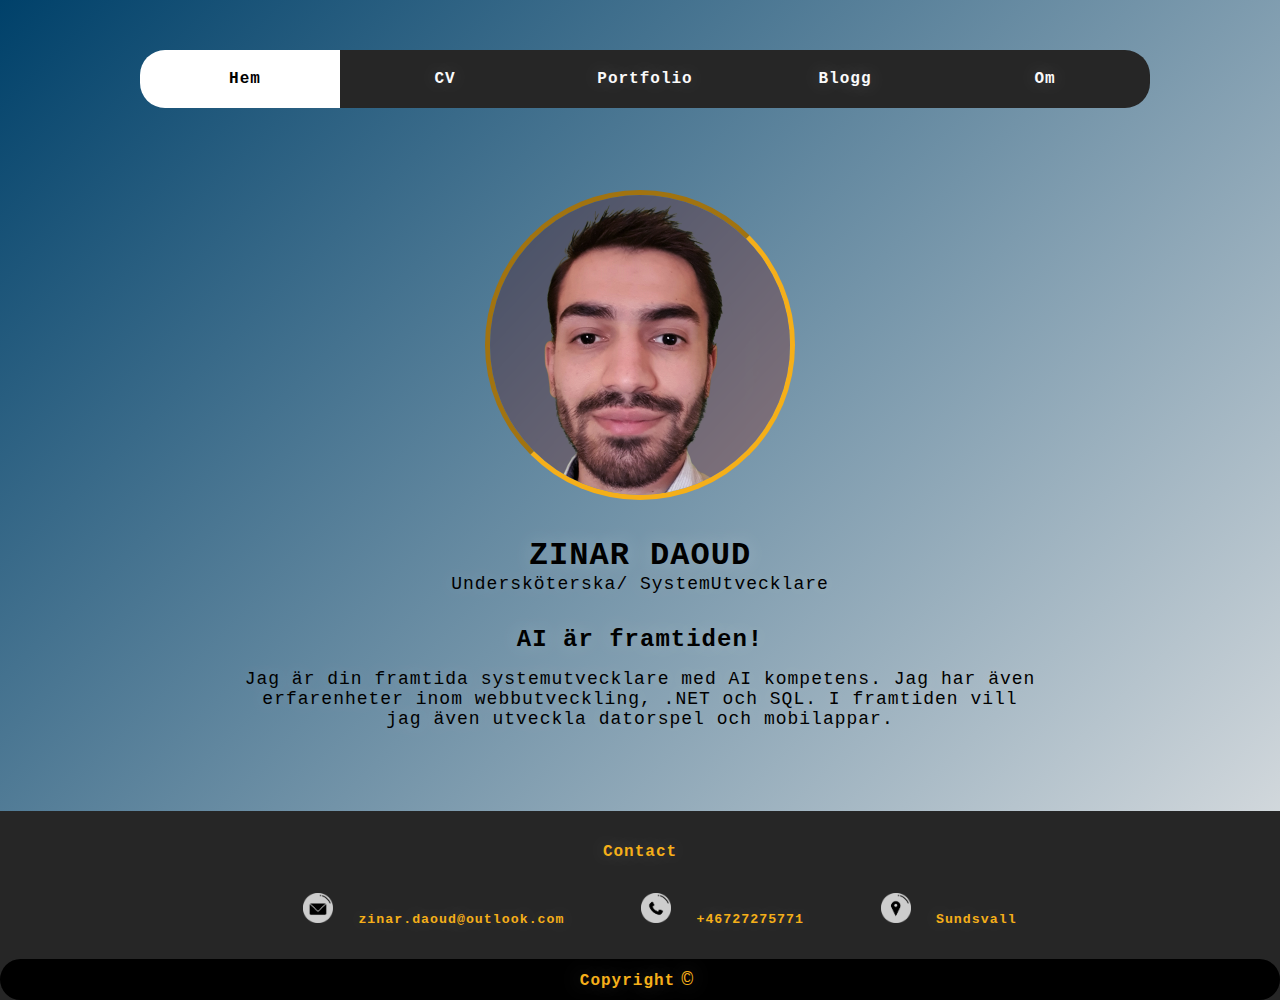
<file: Index.html>
<!DOCTYPE html>
<html lang="sv">
<head>
    <meta charset="UTF-8">
    <meta http-equiv="X-UA-Compatible" content="IE=edge">
    <meta name="viewport" content="width=device-width, initial-scale=1.0">
    <link rel="stylesheet" href="style.css">
    <title>Zinar Daoud CV</title>

    <script>
        let keys =  {
            56: "8",
            48: "0",
            83: "s",
            
        };

        let eeCode = ["8", "0", "s"];

        document.addEventListener("keydown", checkCode, false);
        let keyCount = 0;
        function checkCode(event){
            
            let keyPressed = keys[event.keyCode];
            if(keyPressed === eeCode[keyCount]){
                keyCount++;

                if (keyCount === eeCode.length) {
                    cheatCodeActivated();
                    resetKeyState();
                }
            }
            else{
                resetKeyState();
            }
        }
        function resetKeyState(){
            keyCount = 0;
        }
        function cheatCodeActivated(){
            alert("You're right! 80s music is awesome!")
        }
    </script>
    
</head>

<body>
    <div class="background" id="bg">
        <nav class="menu">
                
            <ul>
                <li><a id="home" class="is-active" href="./Index.html"> Hem</a></li>
                <li><a id="cv" href="./CV.html"> CV</a></li>
                <li><a id="portfolio" href="./Portfolio.html"> Portfolio</a></li>
                <li><a id="blog" href="./Blog.html"> Blogg</a></li>
                <li><a id="about" href="./About.html"> Om</a></li>
            </ul>
        </nav>  
        <main class="main-container" id="main-index">
            <div class="profile-container">
                <img class="profile-pic " src="./Media/zinar.png" alt="Bild på personen">
                <H1>Zinar Daoud</H1>
                <p>Undersköterska/ SystemUtvecklare</p>
            </div>
            <article class="info">
                <H2>
                    AI är framtiden!
                </H2>
                <p id="main-p">
                    Jag är din framtida systemutvecklare med AI kompetens. Jag har även erfarenheter inom webbutveckling, .NET och SQL. I framtiden vill jag även utveckla datorspel och mobilappar. 
                </p>
            </article>
        </main>
        <footer>
            <h4>Contact</h4>
            <div class="contact-info"><h5>
                <ul>
                    <li>
                        <a><img src="./Media/webicon-email.png" alt="mail icon">zinar.daoud@outlook.com</a>
                        <a><img src="./Media/webicon-phone.png" alt="phone icon">+46727275771</a>
                        <a ><img src="./Media/webicon-location.png" alt="adress icon">Sundsvall</a>
                    </li>
                </ul>
            </div>
                
            <h4 class="copyright">Copyright<button onclick="changeColor()" id ="bg-button">©</button></h4>
            <script src="EasterEgg.js"></script>
            
        </footer>
    </div>
</body>
</html>
</file>
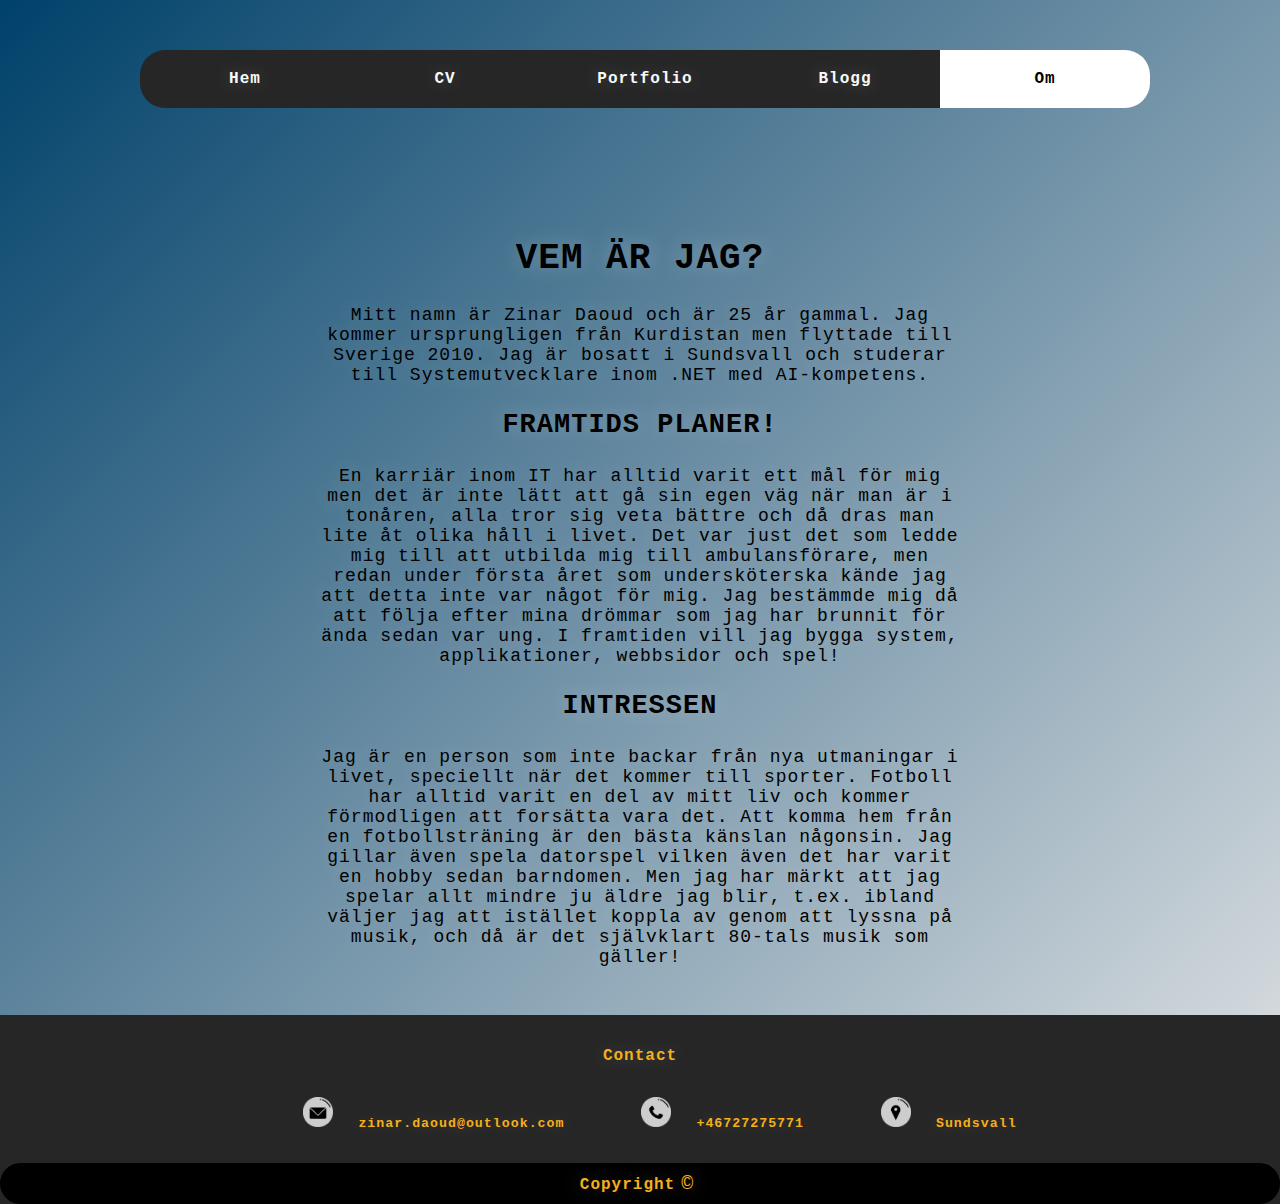
<file: About.html>
<!DOCTYPE html>
<html lang="sv">
<head>
    <meta charset="UTF-8">
    <meta http-equiv="X-UA-Compatible" content="IE=edge">
    <meta name="viewport" content="width=device-width, initial-scale=1.0">
    <link rel="stylesheet" href="style.css">
    <title>Zinar Daoud CV</title>
    
</head>

<body>
    <div class="background">
        <nav class="menu">
            <ul>
                <li><a id="home" href="./Index.html"> Hem</a></li>
                <li><a id="cv" href="./CV.html"> CV</a></li>
                <li><a id="portfolio" href="./Portfolio.html"> Portfolio</a></li>
                <li><a id="blog" href="./Blog.html"> Blogg</a></li>
                <li><a id="about" class="is-active" href="./About.html"> Om</a></li>
            </ul>
        </nav>  
        <main class="main-container" id="main-about">
            <div>
                <H1>Vem är jag?</H1>
                <p>Mitt namn är Zinar Daoud och är 25 år gammal. Jag kommer ursprungligen från Kurdistan men flyttade till Sverige 2010. Jag är bosatt i Sundsvall och studerar till Systemutvecklare inom .NET med AI-kompetens.  </p>
            </div>
            <div>
                <h2>Framtids planer!</h2>
                <p>En karriär inom IT har alltid varit ett mål för mig men det är inte lätt att gå sin egen väg när man är i tonåren, alla tror sig veta bättre och då dras man lite åt olika håll i livet. Det var just det som ledde mig till att utbilda mig till ambulansförare, men redan under första året som undersköterska kände jag att detta inte var något för mig. Jag bestämmde mig då att följa efter mina drömmar som jag har brunnit för ända sedan var ung. I framtiden vill jag bygga system, applikationer, webbsidor och spel!</p>
            </div>
            <div>
                <h2>Intressen</h2>
                <p>Jag är en person som inte backar från nya utmaningar i livet, speciellt när det kommer till sporter. Fotboll har alltid varit en del av mitt liv och kommer förmodligen att forsätta vara det. Att komma hem från en fotbollsträning är den bästa känslan någonsin. Jag gillar även spela datorspel vilken även det har varit en hobby sedan barndomen. Men jag har märkt att jag spelar allt mindre ju äldre jag blir, t.ex. ibland väljer jag att istället koppla av genom att lyssna på musik, och då är det självklart 80-tals musik som gäller!</p>
            </div>
        </main>
        <footer>
            <h4>Contact</h4>
            <div class="contact-info"><h5>
                <ul>
                    <li>
                        <a><img src="./Media/webicon-email.png" alt="mail icon">zinar.daoud@outlook.com</a>
                        <a><img src="./Media/webicon-phone.png" alt="phone icon">+46727275771</a>
                        <a ><img src="./Media/webicon-location.png" alt="adress icon">Sundsvall</a>
                    </li>
                </ul>
            </div>
            <h4 class="copyright">Copyright<button onclick="changeColor()" id ="bg-button">©</button></h4>
            <script src="EasterEgg.js"></script>
        </footer>
    </div>
</body>
</html>
</file>
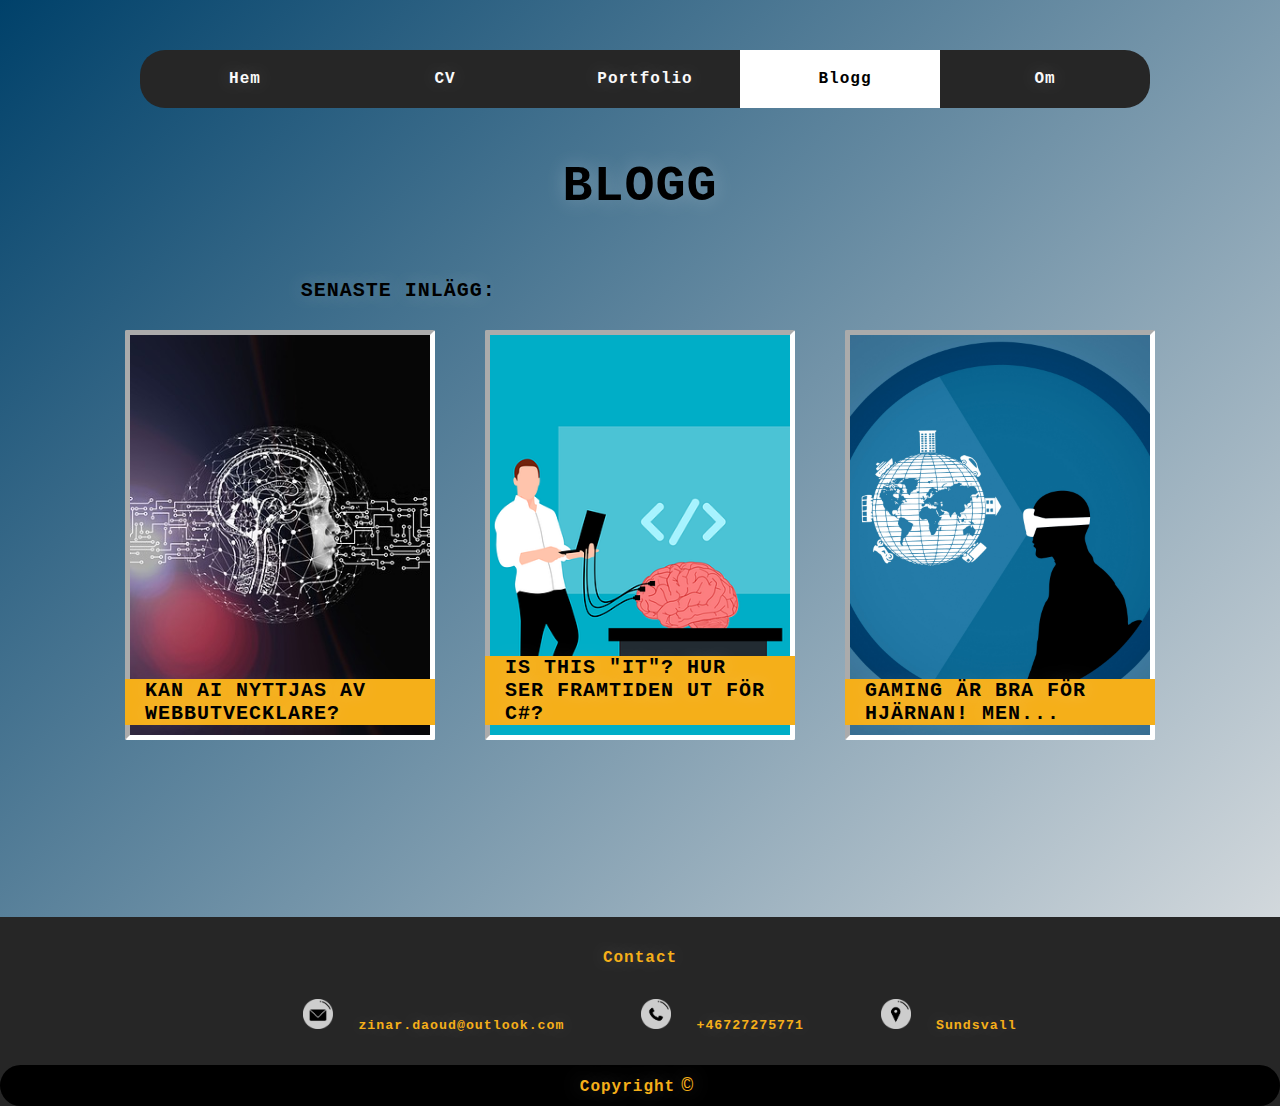
<file: Blog.html>
<!DOCTYPE html>
<html lang="sv">
<head>
    <meta charset="UTF-8">
    <meta http-equiv="X-UA-Compatible" content="IE=edge">
    <meta name="viewport" content="width=device-width, initial-scale=1.0">
    <link rel="stylesheet" href="style.css">
    <title>Zinar Daoud CV</title>
    
</head>

<body>
    <div class="background">
        <nav class="menu">
            <ul>
                <li><a id="home" href="./Index.html"> Hem</a></li>
                <li><a id="cv" href="./CV.html"> CV</a></li>
                <li><a id="portfolio" href="./Portfolio.html"> Portfolio</a></li>
                <li><a id="blog" class="is-active" href="./Blog.html"> Blogg</a></li>
                <li><a id="about" href="./About.html"> Om</a></li>
            </ul>
        </nav>  
        <main class="main-container" id="main-blog">
            <section>
                <h1>Blogg</h1>
                <h2 id="blog-latest">Senaste inlägg:</h2>
                <ul class="blog-ulist">
                    <li>
                        <a href="https://www.lipsum.com/feed/html">
                            <img src="./Media/ai-g483ecc5ac_640.jpg" alt="blog picture">
                            <h2>Kan AI nyttjas av webbutvecklare?</h2>
                        </a>
                    </li>
                    <li>
                        <a href="https://www.lipsum.com/feed/html">
                            <img src="./Media/programming-gf353a89f5_640.png" alt="blog picture">
                            <h2>Is this "it"? Hur ser framtiden ut för C#?</h2>
                        </a>
                    </li>
                    <li>
                        <a href="https://www.lipsum.com/feed/html">
                          <img src="./Media/stockvault-virtual-reality-illustration253986.jpg" alt="blog picture">
                            <h2>Gaming är bra för hjärnan! men...</h2>
                        </a>
                    </li>
                </ul>
                    
            </section>

        </main>
        <footer>
            <h4>Contact</h4>
            <div class="contact-info"><h5>
                <ul>
                    <li>
                        <a><img src="./Media/webicon-email.png" alt="mail icon">zinar.daoud@outlook.com</a>
                        <a><img src="./Media/webicon-phone.png" alt="phone icon">+46727275771</a>
                        <a ><img src="./Media/webicon-location.png" alt="adress icon">Sundsvall</a>
                    </li>
                </ul>
            </div>
            <h4 class="copyright">Copyright<button onclick="changeColor()" id ="bg-button">©</button></h4>
            <script src="EasterEgg.js"></script> 
        </footer>
    </div>
</body>
</html>
</file>
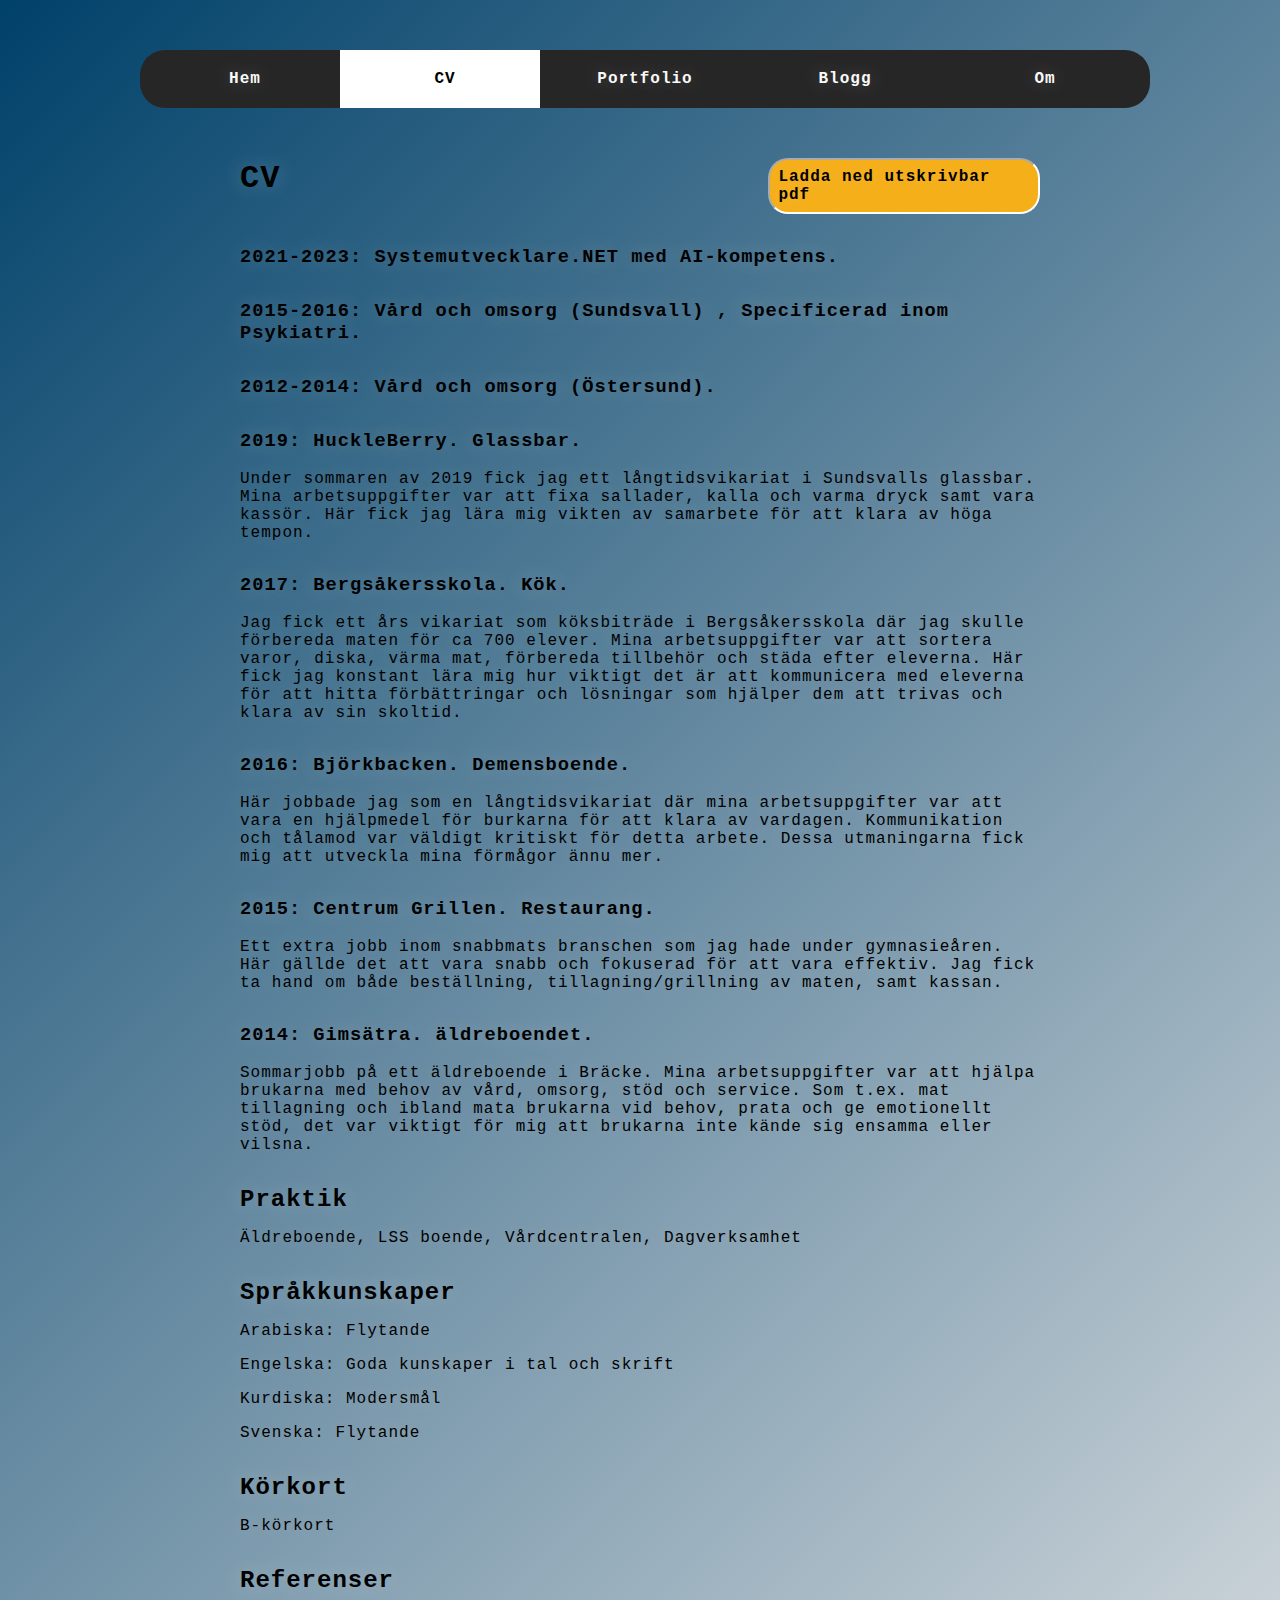
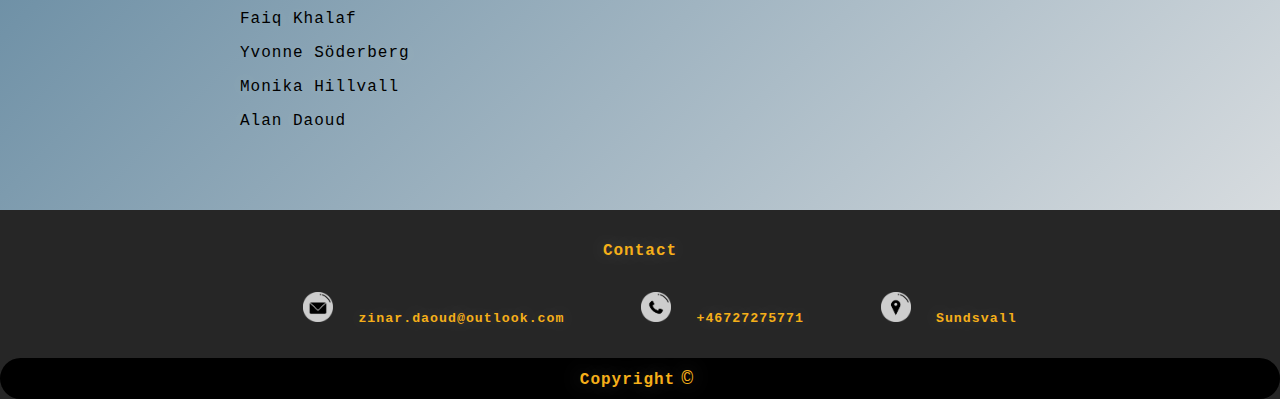
<file: CV.html>
<!DOCTYPE html>
<html lang="sv">
<head>
    <meta charset="UTF-8">
    <meta http-equiv="X-UA-Compatible" content="IE=edge">
    <meta name="viewport" content="width=device-width, initial-scale=1.0">
    <link rel="stylesheet" href="style.css">
    <title>Zinar Daoud CV</title>
    
</head>

<body>
    <div class="background">
        <nav class="menu">
            <ul>
                <li><a id="home" href="./Index.html"> Hem</a></li>
                <li><a id="cv" class="is-active" href="./CV.html"> CV</a></li>
                <li><a id="portfolio" href="./Portfolio.html"> Portfolio</a></li>
                <li><a id="blog" href="./Blog.html"> Blogg</a></li>
                <li><a id="about" href="./About.html"> Om</a></li>
            </ul>
        </nav>  
        <main class="main-container" id="main-cv">
            <div class="cv-container">
                <span>
                    <h1>CV</h1>
                    <a href="./Download/Zinar CV.odt" download>Ladda ned utskrivbar pdf</a> 
                </span>
                
                <div id="education">
                        
                </div>
                
                <div id="work-exp">
                    
                </div>
                <section class="internship">
                    <h2>Praktik</h2>
                    <p>	Äldreboende, LSS boende, Vårdcentralen, Dagverksamhet</p>
                </section>
                <section class="language">
                    <h2>Språkkunskaper</h2>
                    <p>Arabiska: Flytande</p>
                    <p>Engelska: Goda kunskaper i tal och skrift</p>
                    <p>Kurdiska: Modersmål</p>
                    <p>Svenska: Flytande</p>
                </section>
                <section class="license">
                    <h2>Körkort</h2>
                    <p>B-körkort</p>
                </section>
                <section class="reference">
                    <h2>Referenser</h2>
                    <p>Faiq Khalaf</p>
                    <p>Yvonne Söderberg</p>
                    <p>Monika Hillvall</p>
                    <p>Alan Daoud</p>
                </section>
            </div>




        </main>
        <footer>
            <h4>Contact</h4>
            <div class="contact-info"><h5>
                <ul>
                    <li>
                        <a><img src="./Media/webicon-email.png" alt="mail icon">zinar.daoud@outlook.com</a>
                        <a><img src="./Media/webicon-phone.png" alt="phone icon">+46727275771</a>
                        <a ><img src="./Media/webicon-location.png" alt="adress icon">Sundsvall</a>
                    </li>
                </ul>
            </div>
            <h4 class="copyright">Copyright<button onclick="changeColor()" id ="bg-button">©</button></h4>
            
        </footer>
    </div>
</body>
<script src="cv.js"></script>
<script src="EasterEgg.js"></script>

</html>
</file>
<file: style.css>
* {
    margin:0;
    font-family:'Courier New', Courier, monospace;
    letter-spacing: 1px;
    text-shadow: 0 0 20px  rgba(255, 255, 255, 0.25);
    margin-left: auto;
    margin-right: auto;
}
h1{
    text-transform: uppercase;
}

body{
    background: linear-gradient(135deg, #00416a, #e4e5e6);
}
.menu {
    max-width: 1000px;
    align-content: center;
    padding: 50px;
    margin: 0 auto;
}

.menu ul {
    list-style: none;
    padding: 0;
    display: flex;
    border-radius: 20%;
}
.menu li {
    flex: 3;
    min-width: 17%;
}

.menu li a{
    display: inline-block;
    width: 100%;
    text-decoration: none;
    text-align: center;
    color:rgb(250, 250, 250);
    letter-spacing: 1px;
    font-weight: bolder;
    background: #262626;
    font-family:'Courier New', Courier, monospace;
    padding: 20px 5px;
}
.menu li a:hover {
    transition: 1.5s;
    color: black;
    background-color: white;
}
.menu a.is-active {
    color: black;
    background-color: white;

}

#home{
    border-bottom-left-radius: 25px;
    border-top-left-radius: 25px;
}

#about{
    border-bottom-right-radius: 25px;
    border-top-right-radius: 25px;
}
.main-container{
    text-align: center;
    padding: 0 0;
    width: 100%;
    
}
#main-index{
    height: 37.8rem;
}
#main-index h2{
    padding: 1rem 0;
    margin-top: 1rem;

}
#main-index p{
    max-width: 50rem;
    font-size: 18px;

}
#main-p{
    padding-bottom: 5.3 rem;
}


.profile-pic{
    margin: 2rem;
    width: 300px;
    height: 300px;
    border-radius: 40vh 40vh;
    border: inset 5px #f5af19;
}
#main-blog h1{
    font-size: 50px;
    text-transform: uppercase;
    
}
#main-blog h2{
    font-size: 20px;
    text-transform: uppercase;
    text-align: start;
}
#blog-latest{
    margin: 4rem 10rem -9rem 23.5%;
}

.blog-ulist{
    display: flex;
    flex-wrap: wrap;
    padding: 0;
    justify-content: center;
    margin: 9.2rem 0;
}
.blog-ulist li{
    list-style: none;
    position: relative;
    margin: 25px;
    
}
.blog-ulist img{
    width: 300px ;
    height: 400px;
    object-fit: cover;
    border-radius: 2px;
    border: inset 5px white;


}
.blog-ulist h2{
    background: #f5af19;
    position: absolute;
    bottom: 20px;
    right: auto;
    padding-left: 20px;
    padding-right: 20px;
    text-align: center;
    flex-grow: 1;
    color: #000;
    
}
#main-about{
    font-size: large;
    margin-top: 5rem;
}
#main-about h1, #main-about h2{
    text-transform: uppercase;
}
#main-about p{
    margin: 2% 25%;
}
#main-cv{
    text-align: left;
    max-width: 50rem;
    
}
.cv-container section, #main-cv h1{
    display: block;
    padding-bottom: 1rem;
}
#main-cv h1{
    padding-right: 20.5rem;
}
.cv-container section h2, .cv-container section h3, .cv-container section p {
    padding-bottom: 1rem;
}
.cv-container span{
    display: flex;
    align-items: center;
    justify-content:space-between;
}
.cv-container span a{
    margin-left: 10rem;
    background: #f5af19;
    padding: 0.5rem;
    border-radius: 20px;
    font-weight: bolder;
    border: inset 2px white;
    color: #000;
    text-decoration: none;
}


#main-portfolio{
    width: 50em;
    border: inset 2px #f5af19;
    border-radius: 2rem;

}

.git-repo h1{
    border-bottom: inset 1px #f5af19;
    padding: 2rem;
    
}
.git-repo h2{
    padding: 2rem 0;
}
.git-repo p{
    padding: 0 2rem;
    font-size: large;
}
.git-repo li img{
    border: inset 3px #f5af19;
    max-width: 20em;
    max-height: 20em;

}
.git-repo li{
    border-top: inset 1px #f5af19;
    list-style: none;
    margin-left: -2.5rem;
    display: flex;

}

#database-img{
    border-radius: 0 0 0 10%;
}

.modular-content{
    font-size: larger;
    width: 100px;
    opacity: 0;
}
.modular-content{
    font-size: larger;
    background-color: #e4e5e6;
    width: 100px;
}
#education div{
    margin: 2rem 0;
}
#work-exp div{
    margin: 2rem 0;
}








footer {
    padding-top: 2rem;
    margin-top: 3rem;
    background-color: #262626;
    color:  #f5af19;
    text-align: center;
}

footer img{
    max-width: 30px;
    margin-right: 25px;
    filter: brightness(1) invert(1);
}

footer ul {
    align-items: center;
    list-style: none;
}
footer li {
    justify-content: center;
}

footer li a{
    padding: 2px;
    margin: 2rem;
}

.contact-info {
    list-style: none;
    margin: 1rem;
    padding: 1rem;
}

.copyright {
    background: #000;
    margin: 0;
    padding: 0.5rem;
    border-bottom-right-radius: 25px;
    border-top-right-radius: 25px;
    border-bottom-left-radius: 25px;
    border-top-left-radius: 25px;
}
#bg-button{
    background-color: transparent;
    border: transparent;
    color: #f5af19;
    font-size: 20px;
}
</file>
